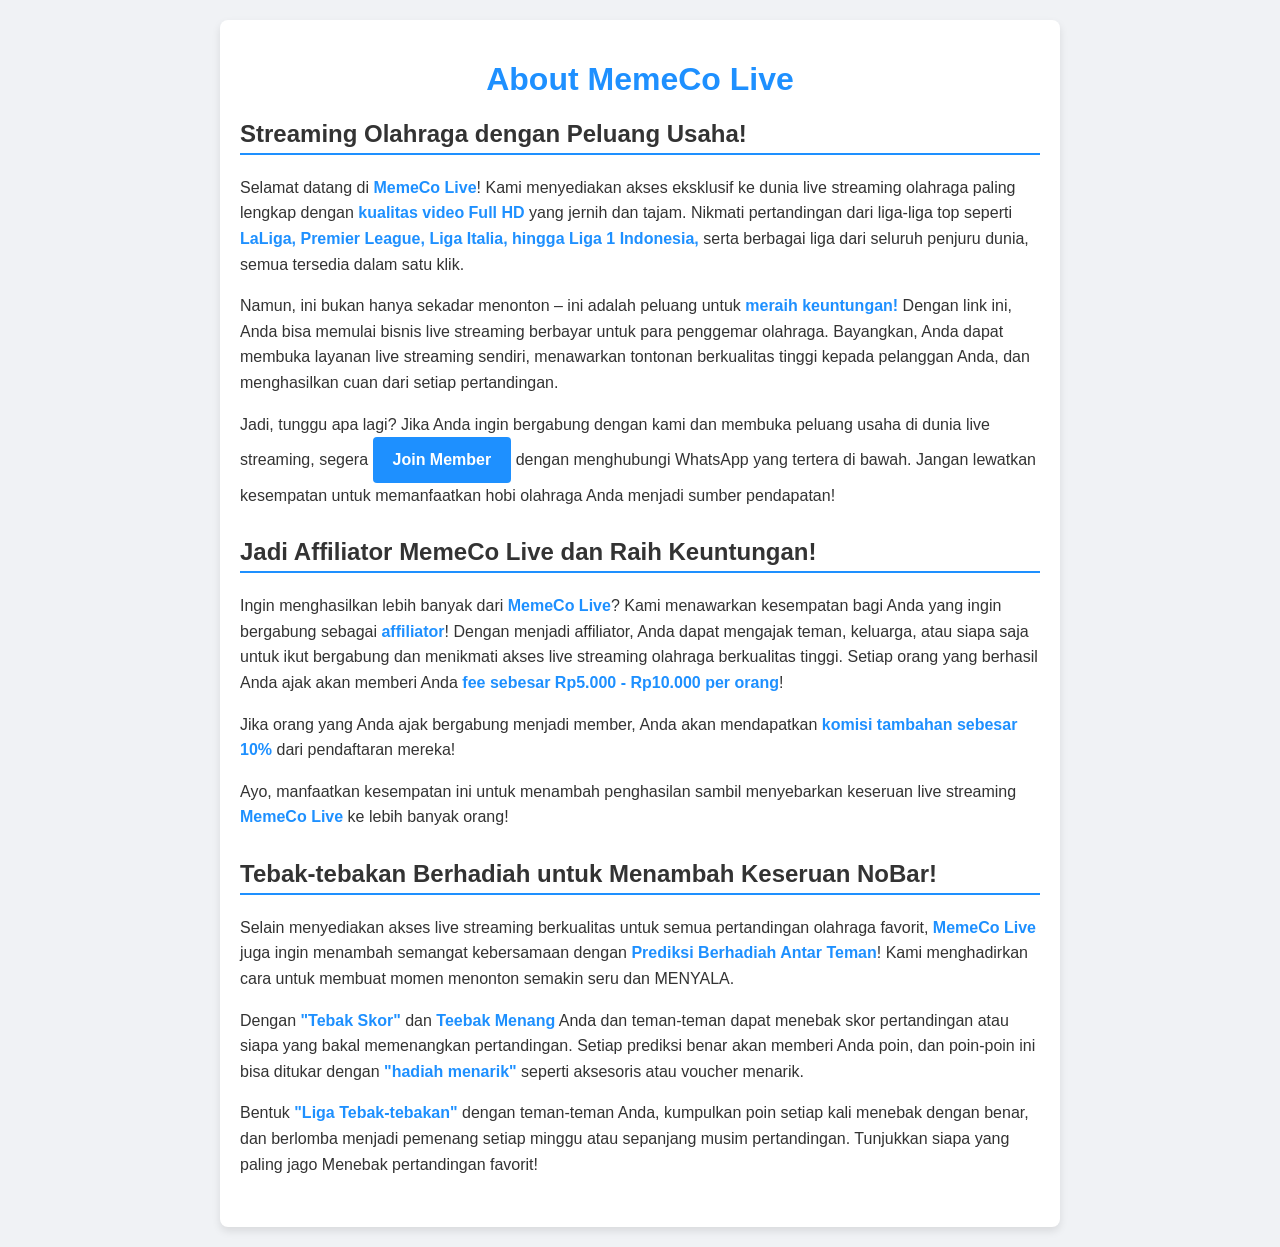
<file: about.html>
<!DOCTYPE html>
<html lang="id">
<head>
    <meta charset="UTF-8">
    <meta name="viewport" content="width=device-width, initial-scale=1.0">
    <title>About MemeCo Live</title>
    <style>
        /* Basic Styling */
        body {
            font-family: Arial, sans-serif;
            background-color: #f0f2f5;
            margin: 0;
            padding: 0;
            color: #333;
        }
        .container {
            max-width: 800px;
            margin: 20px auto;
            padding: 20px;
            background-color: #fff;
            box-shadow: 0 4px 8px rgba(0, 0, 0, 0.1);
            border-radius: 8px;
        }
        h1 {
            text-align: center;
            color: #1e90ff;
        }
        h2 {
            color: #333;
            border-bottom: 2px solid #1e90ff;
            padding-bottom: 5px;
        }
        p {
            line-height: 1.6;
        }
        .section {
            margin-bottom: 30px;
        }
        .highlight {
            color: #1e90ff;
            font-weight: bold;
        }
        .cta-button {
            display: inline-block;
            background-color: #1e90ff;
            color: #fff;
            padding: 10px 20px;
            text-decoration: none;
            border-radius: 4px;
            font-weight: bold;
        }
        .cta-button:hover {
            background-color: #104e8b;
        }
    </style>
</head>
<body>

<div class="container">
    <h1>About MemeCo Live</h1>
    
    <!-- Section 1 -->
    <div class="section" id="section1">
        <h2>Streaming Olahraga dengan Peluang Usaha!</h2>
        <p>Selamat datang di <span class="highlight">MemeCo Live</span>! Kami menyediakan akses eksklusif ke dunia live streaming olahraga paling lengkap dengan <span class="highlight">kualitas video Full HD</span> yang jernih dan tajam. Nikmati pertandingan dari liga-liga top seperti <span class="highlight">LaLiga, Premier League, Liga Italia, hingga Liga 1 Indonesia,</span> serta berbagai liga dari seluruh penjuru dunia, semua tersedia dalam satu klik.</p>
        <p>Namun, ini bukan hanya sekadar menonton – ini adalah peluang untuk <span class="highlight">meraih keuntungan!</span> Dengan link ini, Anda bisa memulai bisnis live streaming berbayar untuk para penggemar olahraga. Bayangkan, Anda dapat membuka layanan live streaming sendiri, menawarkan tontonan berkualitas tinggi kepada pelanggan Anda, dan menghasilkan cuan dari setiap pertandingan.</p>
        <p>Jadi, tunggu apa lagi? Jika Anda ingin bergabung dengan kami dan membuka peluang usaha di dunia live streaming, segera <a href="https://wa.me/+62895329575401" class="cta-button">Join Member</a> dengan menghubungi WhatsApp yang tertera di bawah. Jangan lewatkan kesempatan untuk memanfaatkan hobi olahraga Anda menjadi sumber pendapatan!</p>
    </div>

    <!-- Section 2 (Affiliate Program) -->
    <div class="section" id="section2">
        <h2>Jadi Affiliator MemeCo Live dan Raih Keuntungan!</h2>
        <p>Ingin menghasilkan lebih banyak dari <span class="highlight">MemeCo Live</span>? Kami menawarkan kesempatan bagi Anda yang ingin bergabung sebagai <span class="highlight">affiliator</span>! Dengan menjadi affiliator, Anda dapat mengajak teman, keluarga, atau siapa saja untuk ikut bergabung dan menikmati akses live streaming olahraga berkualitas tinggi. Setiap orang yang berhasil Anda ajak akan memberi Anda <span class="highlight">fee sebesar Rp5.000 - Rp10.000 per orang</span>!</p>
        <p>Jika orang yang Anda ajak bergabung menjadi member, Anda akan mendapatkan <span class="highlight">komisi tambahan sebesar 10%</span> dari pendaftaran mereka!</p>
        <p>Ayo, manfaatkan kesempatan ini untuk menambah penghasilan sambil menyebarkan keseruan live streaming <span class="highlight">MemeCo Live</span> ke lebih banyak orang!</p>
    </div>

    <!-- Section 3 (Prediction Game) -->
    <div class="section" id="section3">
        <h2>Tebak-tebakan Berhadiah untuk Menambah Keseruan NoBar!</h2>
        <p>Selain menyediakan akses live streaming berkualitas untuk semua pertandingan olahraga favorit, <span class="highlight">MemeCo Live</span> juga ingin menambah semangat kebersamaan dengan <span class="highlight">Prediksi Berhadiah Antar Teman</span>! Kami menghadirkan cara untuk membuat momen menonton semakin seru dan MENYALA.</p>
        <p>Dengan <span class="highlight">"Tebak Skor"</span> dan <span class="highlight">Teebak Menang</span> Anda dan teman-teman dapat menebak skor pertandingan atau siapa yang bakal memenangkan pertandingan. Setiap prediksi benar akan memberi Anda poin, dan poin-poin ini bisa ditukar dengan <span class="highlight">"hadiah menarik"</span> seperti aksesoris atau voucher menarik.</p>
        <p>Bentuk <span class="highlight">"Liga Tebak-tebakan"</span> dengan teman-teman Anda, kumpulkan poin setiap kali menebak dengan benar, dan berlomba menjadi pemenang setiap minggu atau sepanjang musim pertandingan. Tunjukkan siapa yang paling jago Menebak pertandingan favorit!</p>
    </div>
</div>

</body>
</html>
</file>
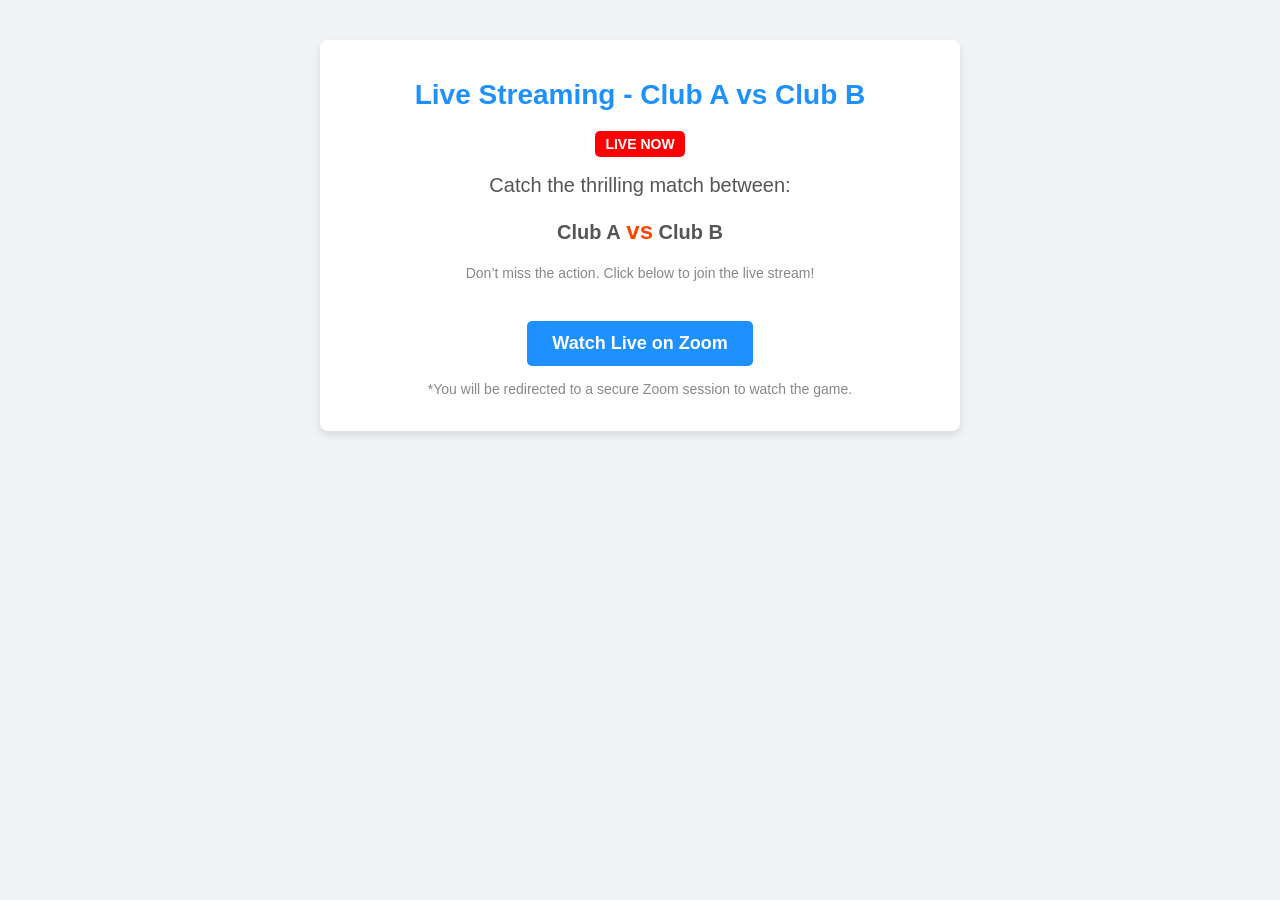
<file: live.html>
<!DOCTYPE html>
<html lang="id">
<head>
    <meta charset="UTF-8">
    <meta name="viewport" content="width=device-width, initial-scale=1.0">
    <title>Live Streaming - Club A vs Club B</title>
    <style>
        /* Basic Styling */
        body {
            font-family: Arial, sans-serif;
            background-color: #f0f2f5;
            margin: 0;
            padding: 0;
            color: #333;
        }
        .container {
            max-width: 600px;
            margin: 40px auto;
            padding: 20px;
            background-color: #fff;
            box-shadow: 0 4px 8px rgba(0, 0, 0, 0.1);
            border-radius: 8px;
            text-align: center;
        }
        h1 {
            color: #1e90ff;
            font-size: 28px;
            margin-bottom: 10px;
        }
        .match-info {
            font-size: 20px;
            color: #555;
            margin: 20px 0;
        }
        .vs {
            font-size: 24px;
            color: #ff4500;
            font-weight: bold;
        }
        .live-badge {
            background-color: #ff0000;
            color: #fff;
            font-weight: bold;
            padding: 5px 10px;
            border-radius: 5px;
            font-size: 14px;
            margin-top: 20px;
        }
        .zoom-button {
            display: inline-block;
            background-color: #1e90ff;
            color: #fff;
            padding: 12px 25px;
            margin-top: 20px;
            font-size: 18px;
            font-weight: bold;
            text-decoration: none;
            border-radius: 5px;
            transition: background-color 0.3s;
        }
        .zoom-button:hover {
            background-color: #104e8b;
        }
        .note {
            margin-top: 15px;
            color: #888;
            font-size: 14px;
        }
    </style>
</head>
<body>

<div class="container">
    <h1>Live Streaming - Club A vs Club B</h1>
    
    <div class="match-info">
        <span class="live-badge">LIVE NOW</span>
        <p>Catch the thrilling match between:</p>
        <p><strong>Club A</strong> <span class="vs">vs</span> <strong>Club B</strong></p>
        <p class="note">Don’t miss the action. Click below to join the live stream!</p>
    </div>

    <a href="https://zoom.us/j/your-live-zoom-link" target="_blank" class="zoom-button">Watch Live on Zoom</a>

    <p class="note">*You will be redirected to a secure Zoom session to watch the game.</p>
</div>

</body>
</html>
</file>
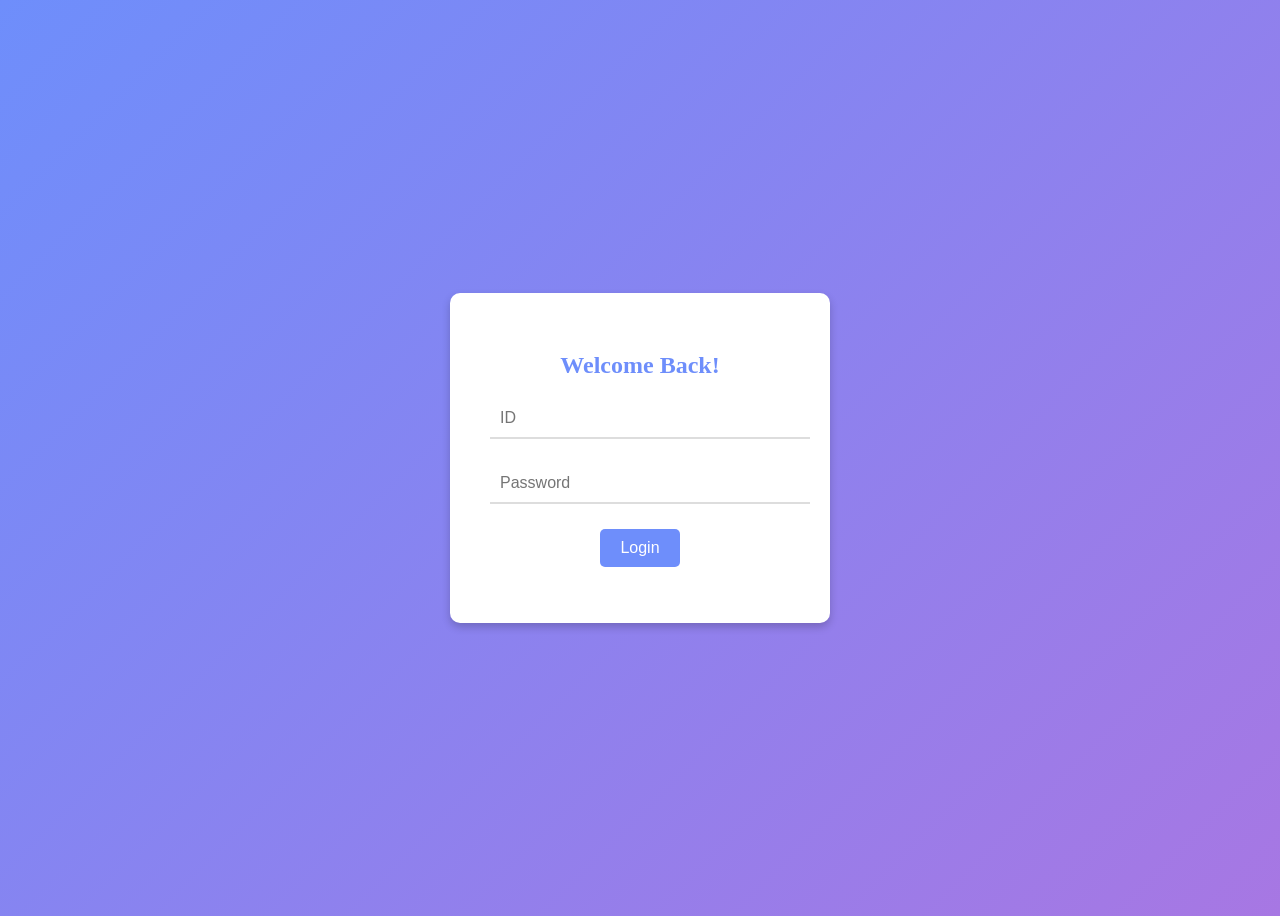
<file: login.html>
<!DOCTYPE html>
<html lang="en">
<head>
    <meta charset="UTF-8">
    <meta name="viewport" content="width=device-width, initial-scale=1.0">
    <title>Creative Login</title>
    <style>
        /* Styling dasar untuk tampilan login dan tombol GO */
        body {
            display: flex;
            justify-content: center;
            align-items: center;
            height: 100vh;
            background: linear-gradient(135deg, #6e8efb, #a777e3);
        
        }

        .login-container {
            background-color: white;
            padding: 40px;
            border-radius: 10px;
            box-shadow: 0 4px 8px rgba(0, 0, 0, 0.2);
            text-align: center;
            width: 300px;
        }

        h2 {
        color: #6e8efb;
        margin-bottom: 20px;
        }

        .input-group {
            position: relative;
            margin-bottom: 25px;
        }

        .input-group input {
            width: 100%;
            padding: 10px;
            border: none;
            border-bottom: 2px solid #ddd;
            outline: none;
            background: none;
            font-size: 16px;
        }
        .input-group label {
            position: absolute;
            top: 50%;
            left: 0;
            transform: translateY(-50%);
            color: #aaa;
            font-size: 16px;
            pointer-events: none;
            transition: 0.3s;
        }

        .input-group input:focus ~ label,
        .input-group input:not(:placeholder-shown) ~ label {
        top: -5px;
        font-size: 12px;
        color: #6e8efb;
        }

        .login-button, .go-button:hover {
        background: #6e8efb;
        color: white;
        padding: 10px 20px;
        border: none;
        border-radius: 5px;
        cursor: pointer;
        font-size: 16px;
        transition: 0.3s;
        }

        .login-button:hover, .go-button:hover {
            background: #a777e3;
        }

        .error-message {
            color: red;
            margin-top: 15px;
        }

        /* Style untuk container tombol GO */
        #goButtonContainer {
            display: none;
            align-items: center;
            justify-content: center;
            height: 500vh;
            text-align: center;
        }
    </style>
</head>
<body>
    <div class="login-container" id="loginForm">
        <h2>Welcome Back!</h2>
        <!-- Form login -->
        <form onsubmit="return validateLogin()">
            <div class="input-group">
                <input type="text" id="userId" required placeholder="ID">
            </div>
            <div class="input-group">
                <input type="password" id="password" required placeholder="Password">
            </div>
            <button type="submit" class="login-button">Login</button>
        </form>
        <p class="error-message" id="errorMessage"></p>
    </div>

    <!-- Container untuk tombol GO setelah login -->
    <div id="goButtonContainer">
        <button onclick="goToLink()" class="go-button">GO</button>
    </div>

    <script>
        const users = [
            { userId: "ley21", password: "olen123" },
            { userId: "admin01", password: "adminpass" },
            { userId: "guest99", password: "guestpass" },
            { userId: "member45", password: "memberpass" }
        ];

        function validateLogin() {
            const userId = document.getElementById("userId").value;
            const password = document.getElementById("password").value;
            const errorMessage = document.getElementById("errorMessage");

            // Mencari kecocokan ID dan password di dalam daftar users
            const user = users.find(u => u.userId === userId && u.password === password);

            if (user) {
                errorMessage.textContent = "";
                
                // Menyembunyikan form login dan menampilkan tombol "GO"
                document.getElementById("loginForm").style.display = "none";
                document.getElementById("goButtonContainer").style.display = "flex";
                
                return false;
            } else {
                errorMessage.textContent = "Invalid ID or Password!";
                return false;
            }
        }

        // Fungsi untuk membuka link saat tombol GO diklik
        function goToLink() {
            window.location.href = "https://www.rbsports77.com/id";  // Ganti dengan link yang Anda inginkan
        }
    </script>
</body>
</html>
</file>
